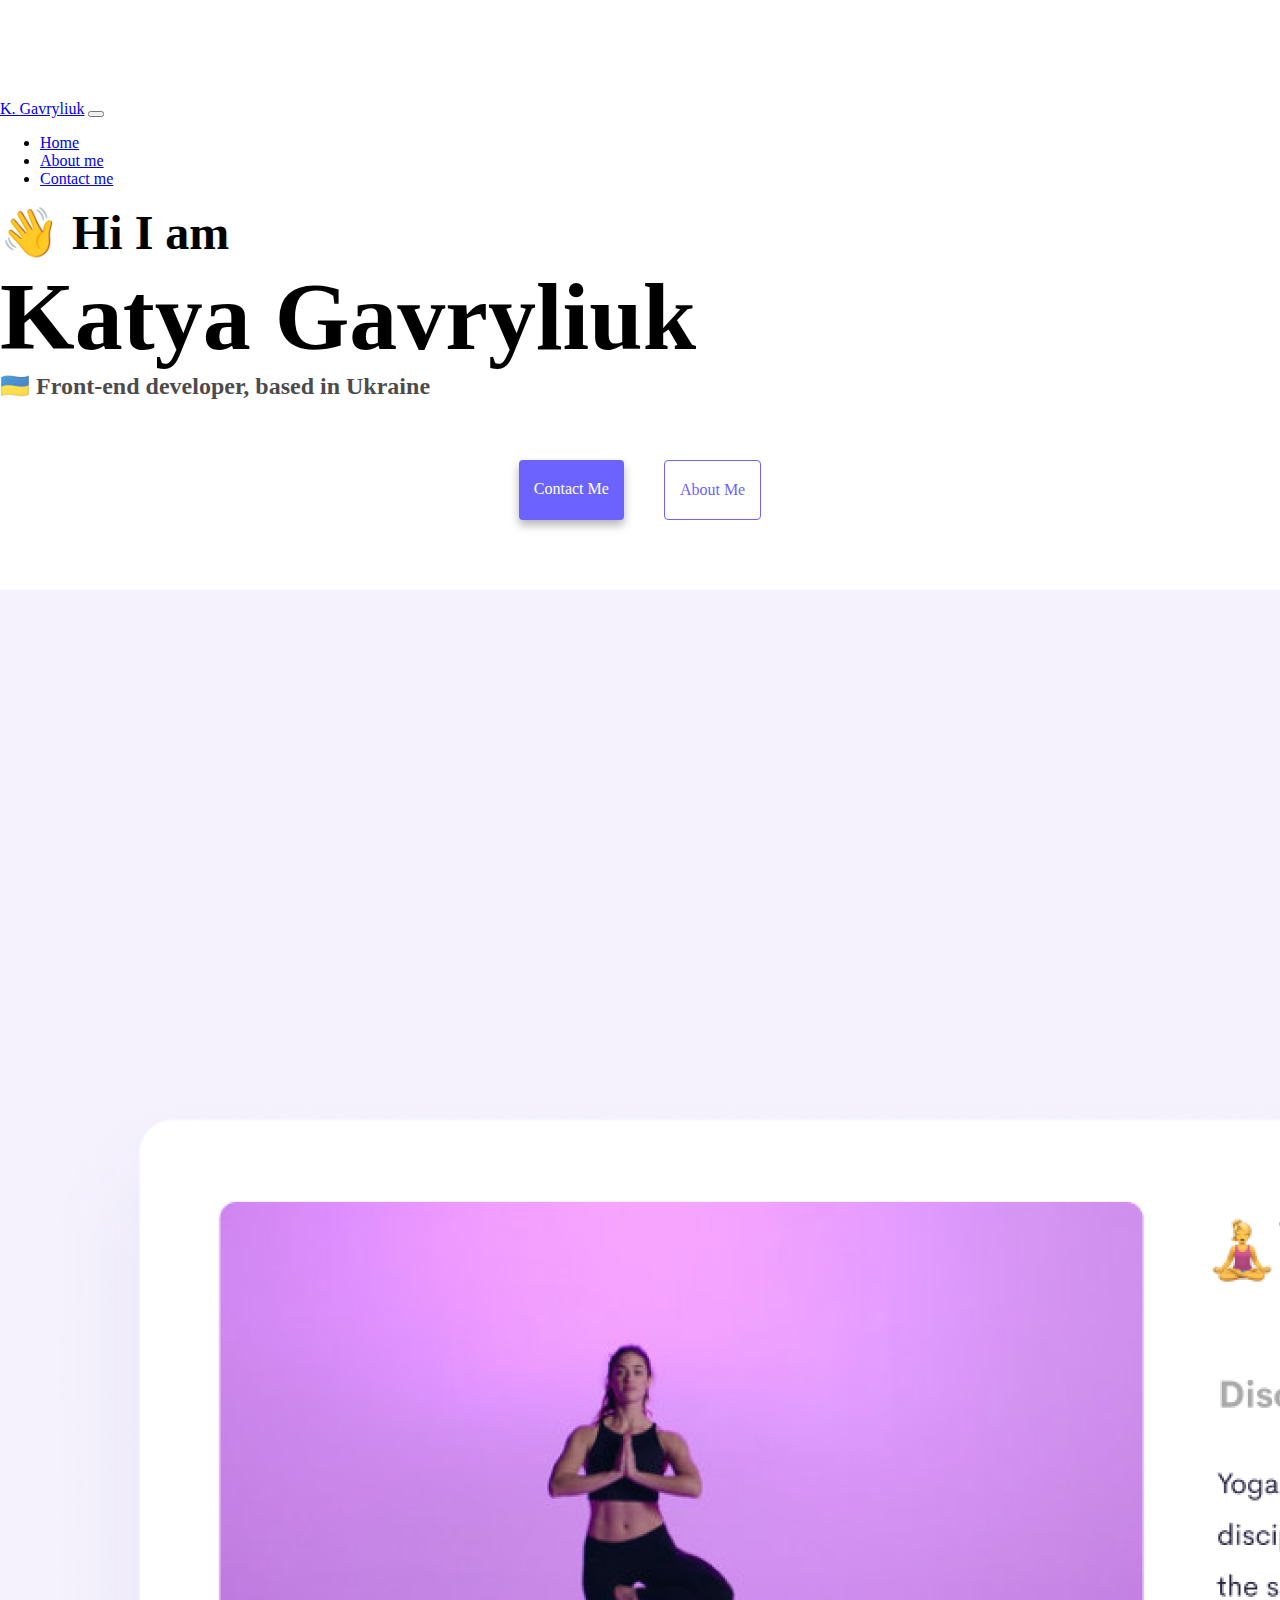
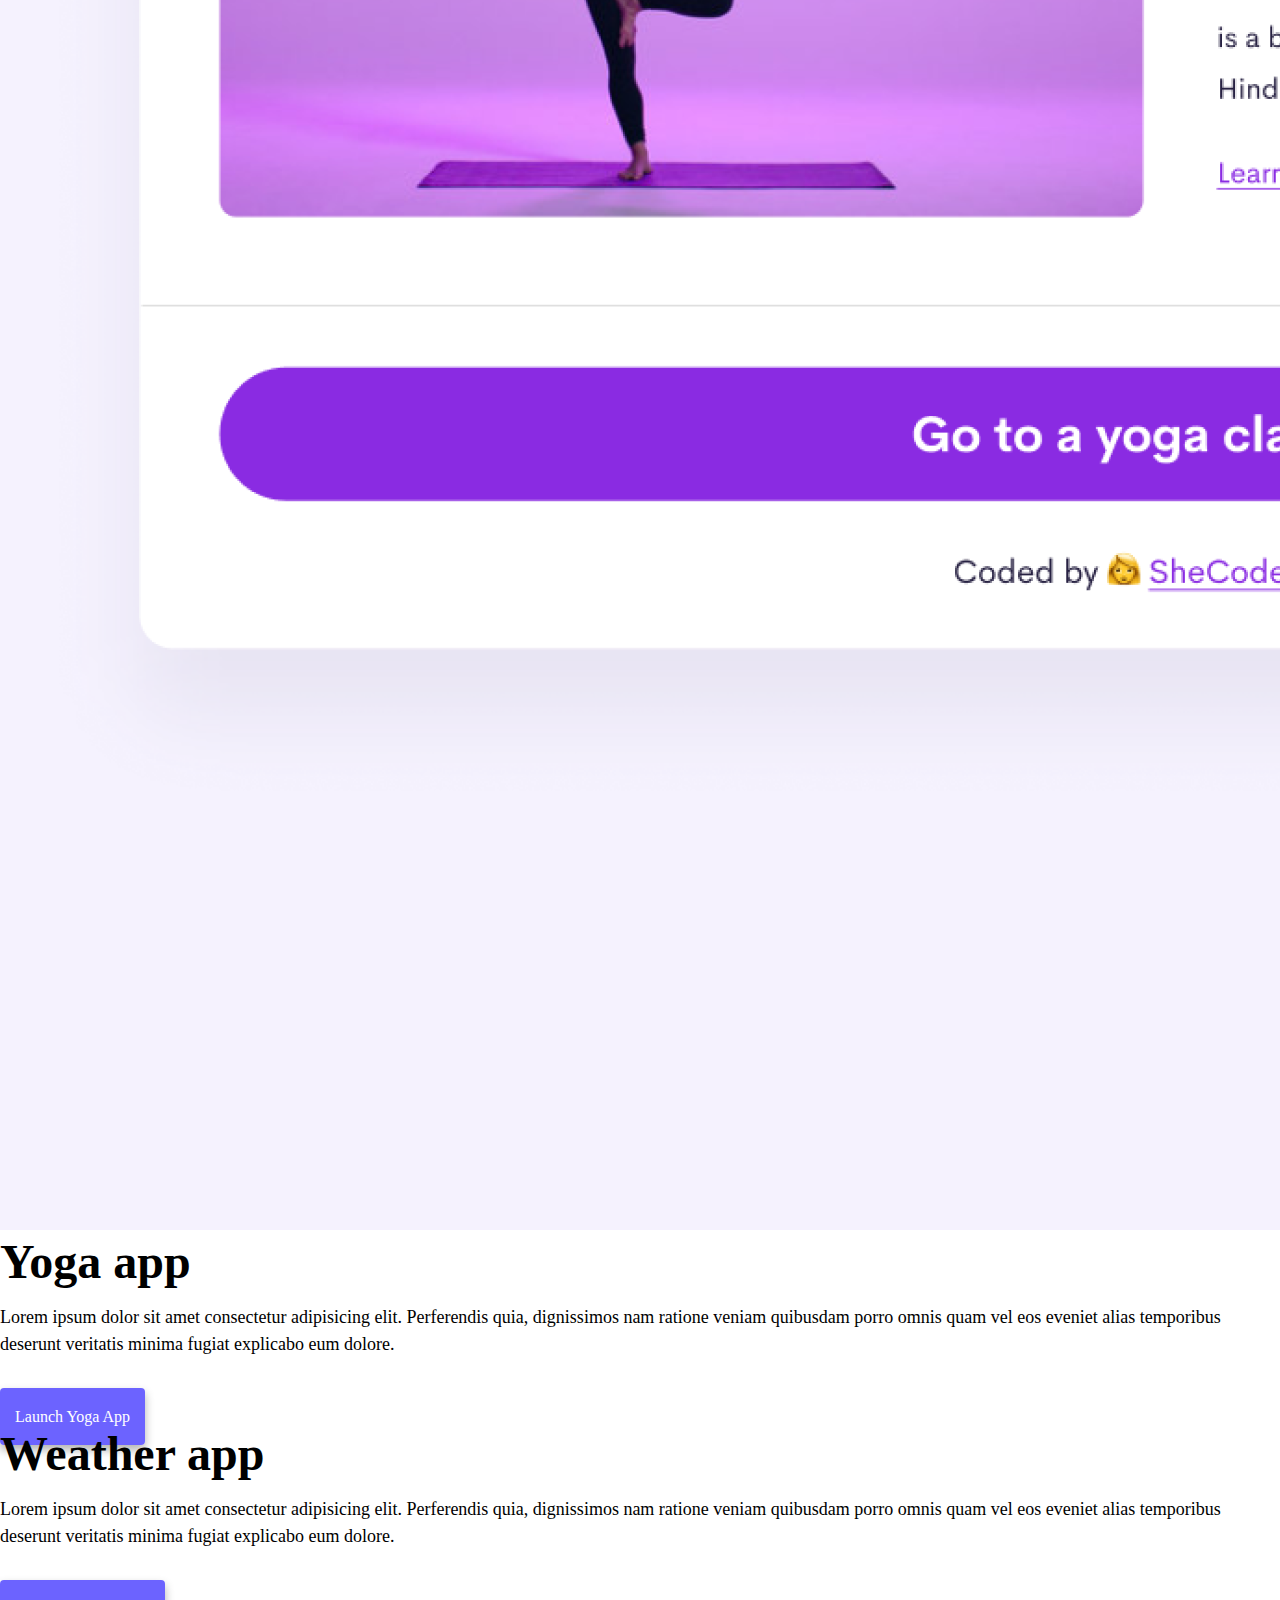
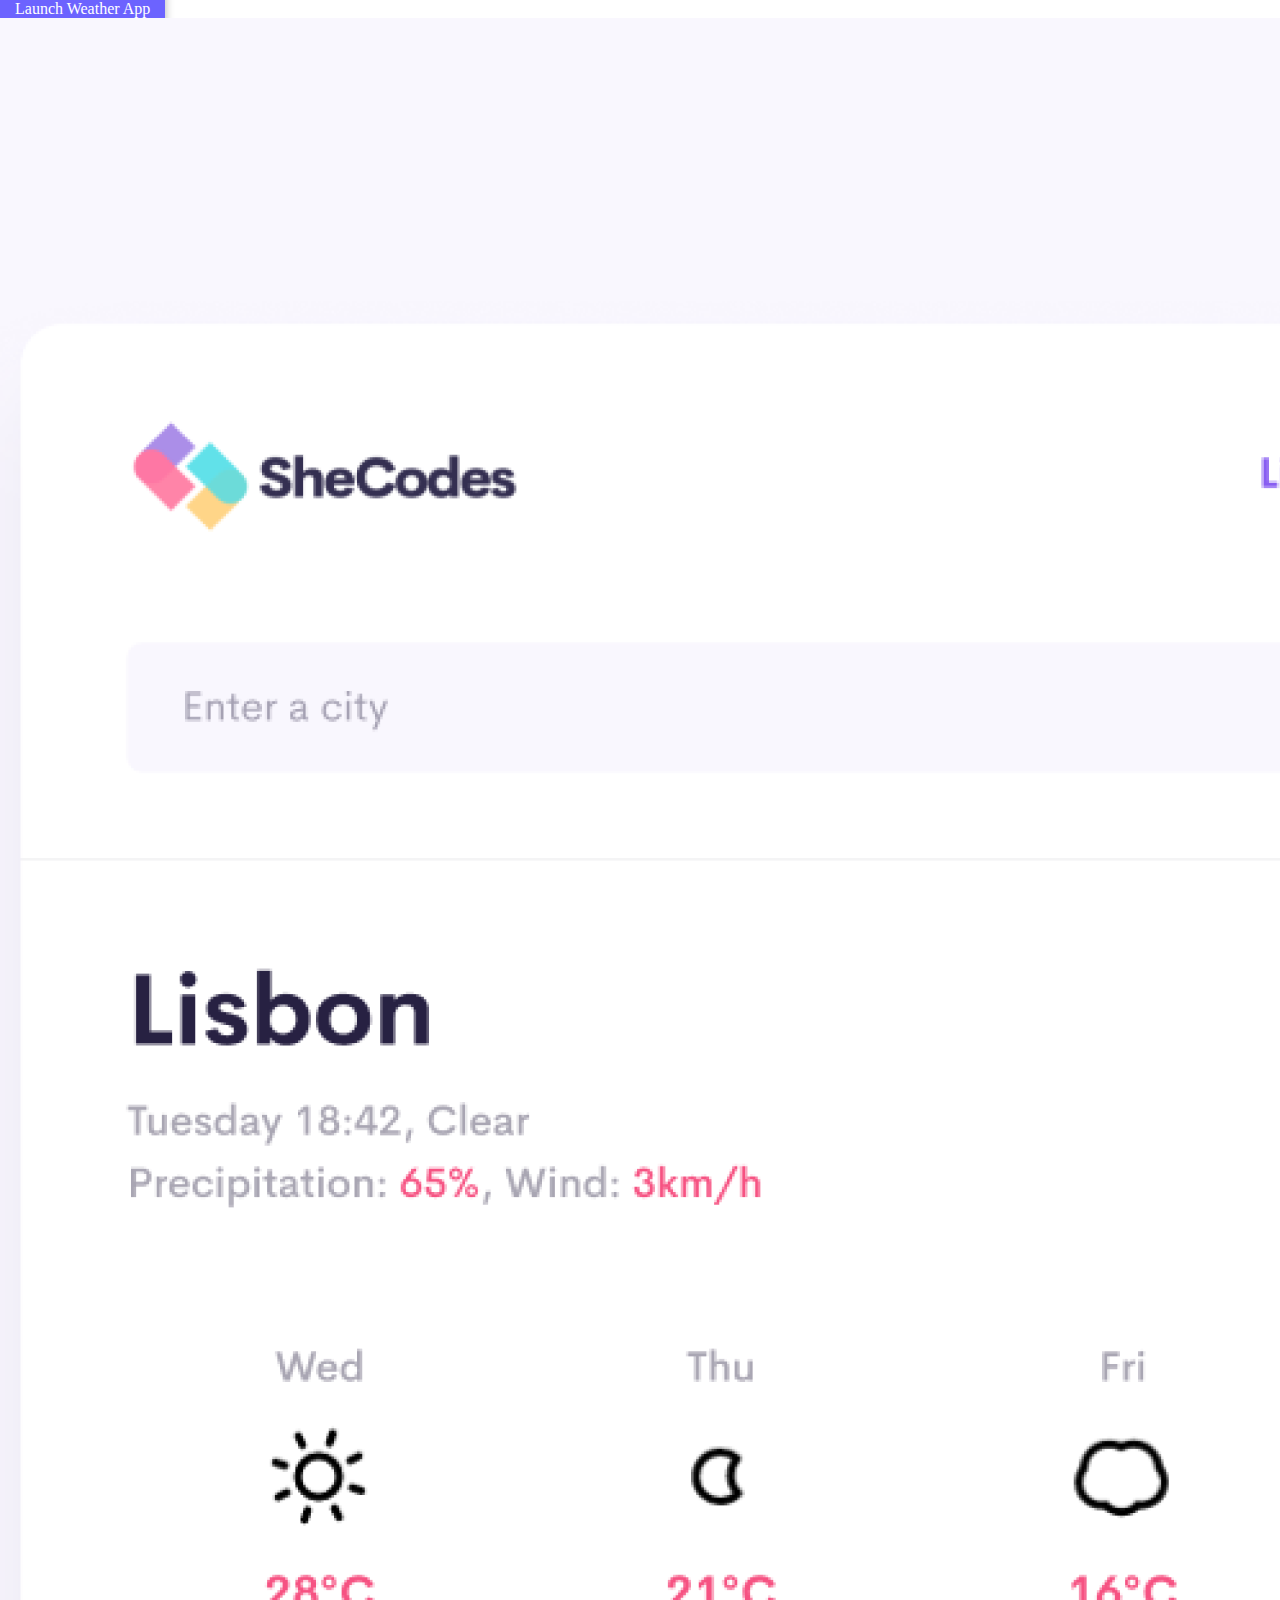
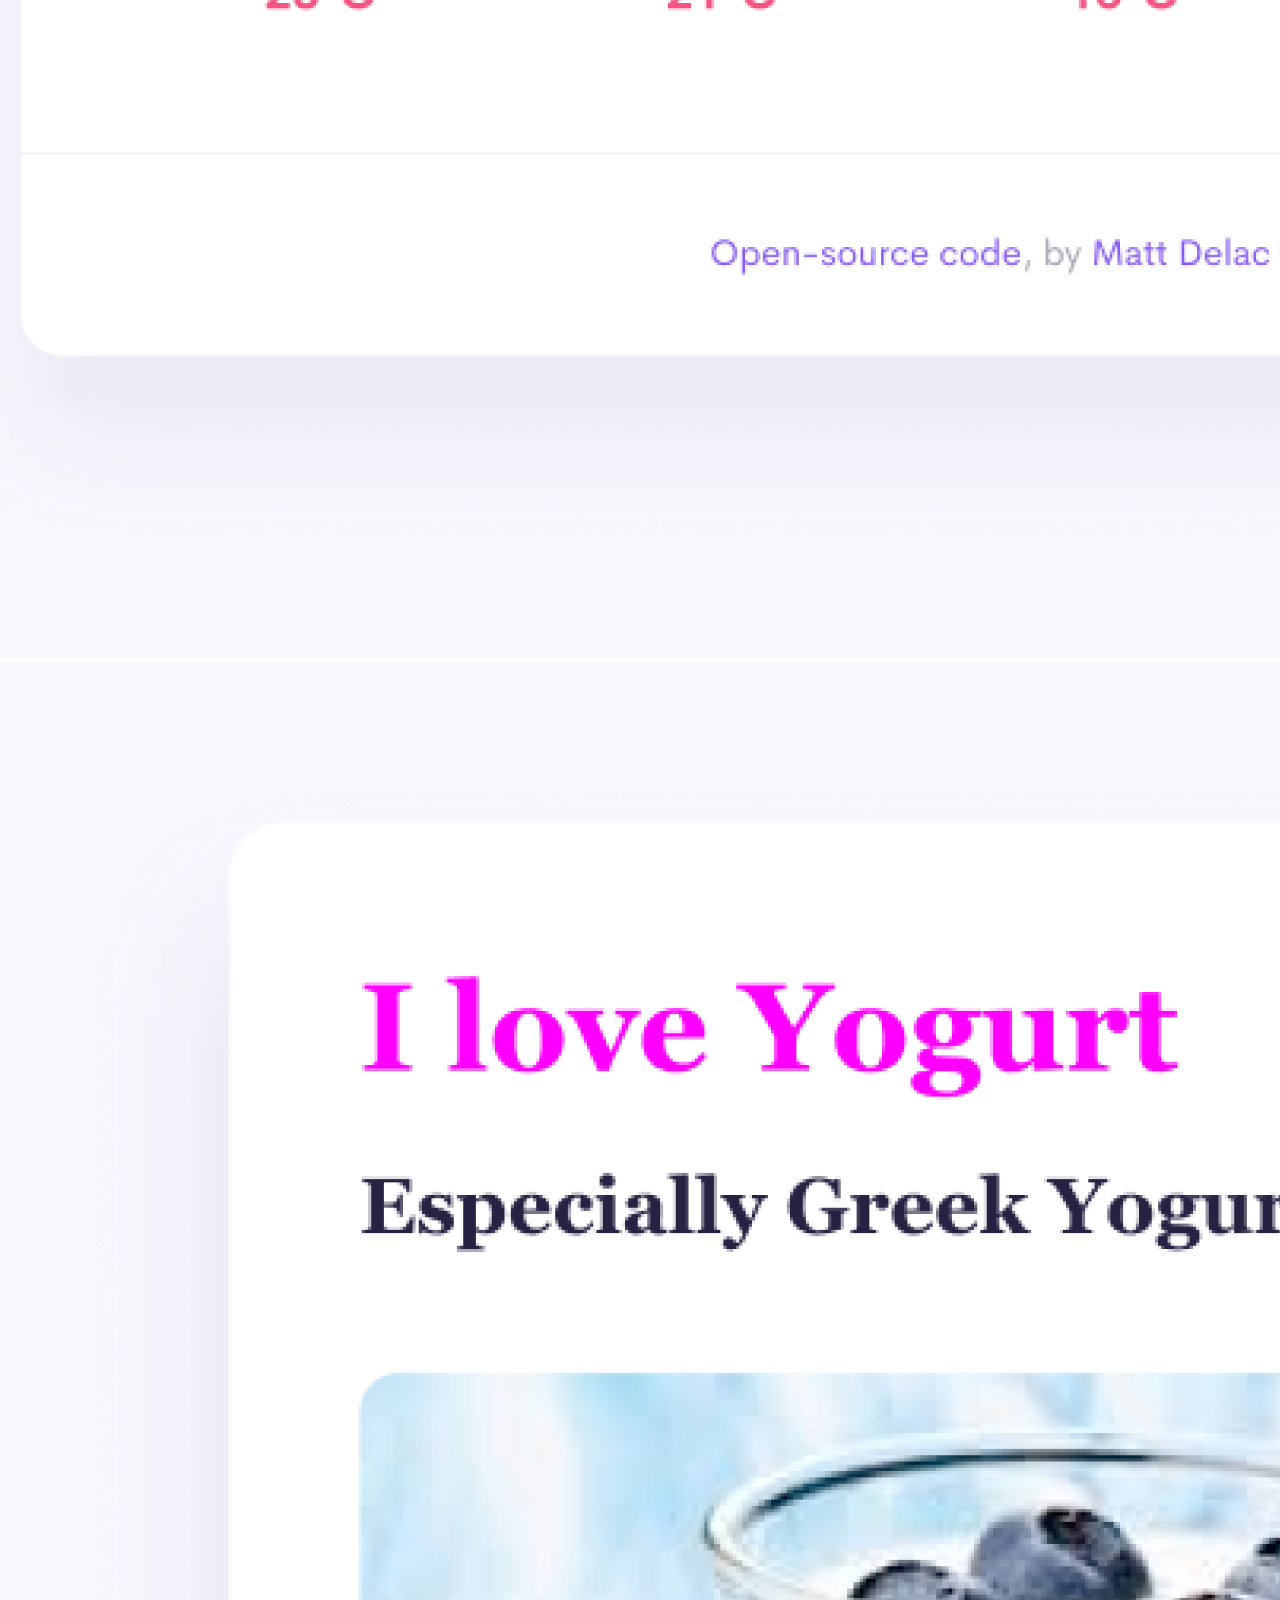
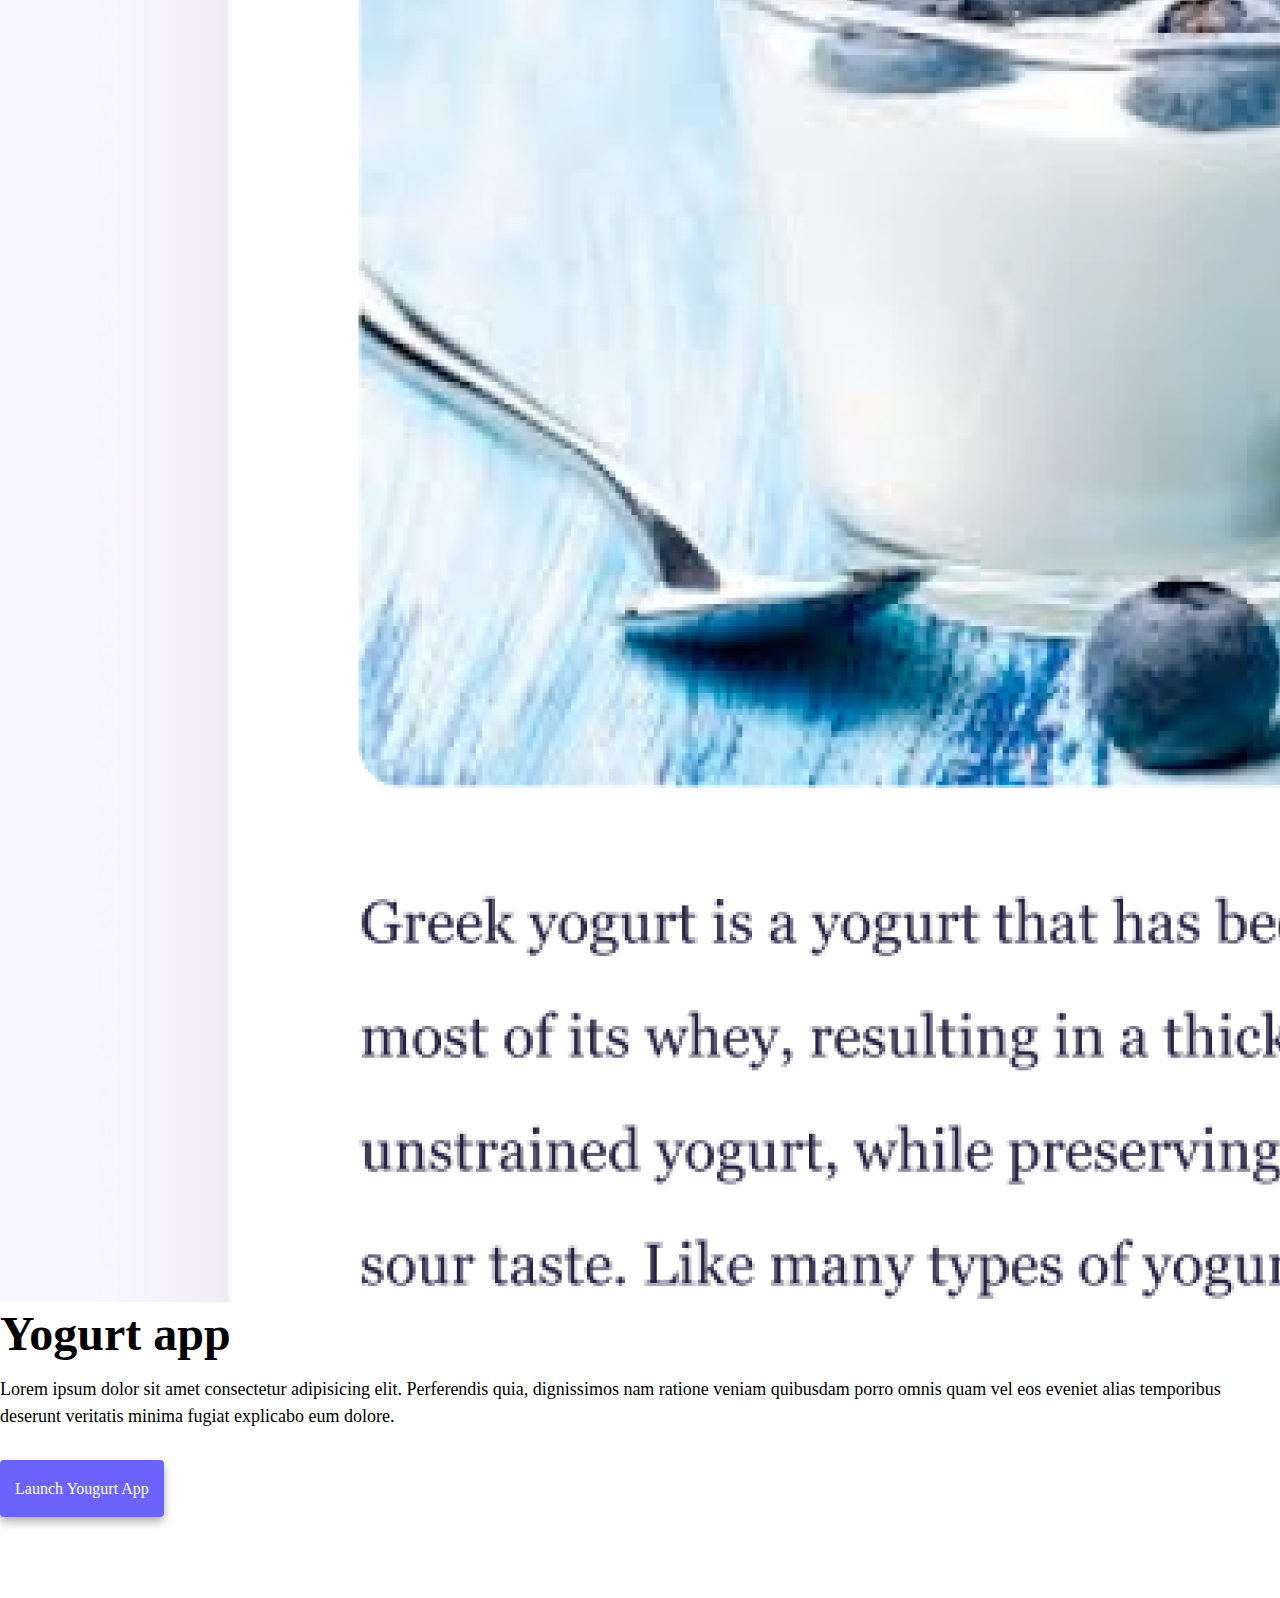
<file: index.html>
<!DOCTYPE html>
<html lang="en">
  <head>
    <meta charset="UTF-8" />
    <meta http-equiv="X-UA-Compatible" content="IE=edge" />
    <meta name="viewport" content="width=device-width, initial-scale=1.0" />
    <meta
      name="description"
      content="This site is introducing IT specialist from Ukraine,front-end developer - Gavryliuk Kateryna. On the site you can find the work of the developer and contacts."
    />
    <title>Front-end developer - K.Gavryliuk</title>
    <link
      href="https://cdn.jsdelivr.net/npm/bootstrap@5.2.2/dist/css/bootstrap.min.css"
      rel="stylesheet"
      integrity="sha384-Zenh87qX5JnK2Jl0vWa8Ck2rdkQ2Bzep5IDxbcnCeuOxjzrPF/et3URy9Bv1WTRi"
      crossorigin="anonymous"
    />
    <script
      src="https://cdn.jsdelivr.net/npm/bootstrap@5.2.2/dist/js/bootstrap.bundle.min.js"
      integrity="sha384-OERcA2EqjJCMA+/3y+gxIOqMEjwtxJY7qPCqsdltbNJuaOe923+mo//f6V8Qbsw3"
      crossorigin="anonymous"
    ></script>
    <link rel="stylesheet" href="style.css" />
  </head>
  <body>
    <nav class="navbar navbar-expand-lg bg-light fixed-top">
      <div class="container">
        <a class="navbar-brand" href="/">K. Gavryliuk</a>
        <button
          class="navbar-toggler"
          type="button"
          data-bs-toggle="collapse"
          data-bs-target="#navbarSupportedContent"
          aria-controls="navbarSupportedContent"
          aria-expanded="false"
          aria-label="Toggle navigation"
        >
          <span class="navbar-toggler-icon"></span>
        </button>
        <div class="collapse navbar-collapse" id="navbarSupportedContent">
          <ul class="navbar-nav me-auto mb-2 mb-lg-0">
            <li class="nav-item">
              <a
                class="nav-link active"
                aria-current="page"
                href="index.html"
                title="Home page of K.Gavryliuk' bisiness-card website"
                >Home</a
              >
            </li>
            <li class="nav-item">
              <a
                class="nav-link"
                href="about.html"
                title="Information about the developer"
                >About me</a
              >
            </li>
            <li class="nav-item">
              <a
                class="nav-link"
                href="about.html#contact"
                title="Contact the developer"
                >Contact me</a
              >
            </li>
          </ul>
        </div>
      </div>
    </nav>
    <h2 class="text-center">👋 Hi I am</h2>
    <h1 class="text-center">Katya Gavryliuk</h1>
    <h3 class="text-center">🇺🇦 Front-end developer, based in Ukraine</h3>

    <div class="navigation-links">
      <a
        href="about.html#contact"
        class="contact-link"
        title="Contact the developer"
        >Contact me</a
      >
      <a
        href="about.html"
        class="about-link"
        title="Information about the developer"
        >About me</a
      >
    </div>

    <div class="container block-image">
      <div class="row">
        <div class="d-none col-sm-6 d-sm-block">
          <img
            src="images/yoga.png"
            alt="yoga application"
            class="img-fluid rounded"
          />
        </div>
        <div class="col-12 col-sm-6 text-center text-sm-start">
          <h2 class="mb-3">Yoga app</h2>
          <p>
            Lorem ipsum dolor sit amet consectetur adipisicing elit. Perferendis
            quia, dignissimos nam ratione veniam quibusdam porro omnis quam vel
            eos eveniet alias temporibus deserunt veritatis minima fugiat
            explicabo eum dolore.
          </p>
          <a href="#" class="contact-link" title="Yoga Application"
            >Launch Yoga App</a
          >
        </div>
      </div>
      <div class="row mt-5">
        <div class="col-12 col-sm-6 text-center text-sm-start">
          <h2 class="mb-3">Weather app</h2>
          <p class="">
            Lorem ipsum dolor sit amet consectetur adipisicing elit. Perferendis
            quia, dignissimos nam ratione veniam quibusdam porro omnis quam vel
            eos eveniet alias temporibus deserunt veritatis minima fugiat
            explicabo eum dolore.
          </p>
          <a href="#" class="contact-link" title="Weather application"
            >Launch Weather App</a
          >
        </div>
        <div class="d-none col-sm-6 d-sm-block">
          <img
            src="images/weather.png"
            alt="weather application"
            class="img-fluid rounded"
          />
        </div>
      </div>
      <div class="row mt-5">
        <div class="d-none col-sm-6 d-sm-block">
          <img
            src="images/yogurt.png"
            alt="yogurt application"
            class="img-fluid rounded"
          />
        </div>
        <div class="col-12 col-sm-6 text-center text-sm-start">
          <h2 class="mb-3">Yogurt app</h2>
          <p>
            Lorem ipsum dolor sit amet consectetur adipisicing elit. Perferendis
            quia, dignissimos nam ratione veniam quibusdam porro omnis quam vel
            eos eveniet alias temporibus deserunt veritatis minima fugiat
            explicabo eum dolore.
          </p>
          <a href="#" class="contact-link" title="Yougurt application"
            >Launch Yougurt App</a
          >
        </div>
      </div>
    </div>
  </body>
</html>
</file>
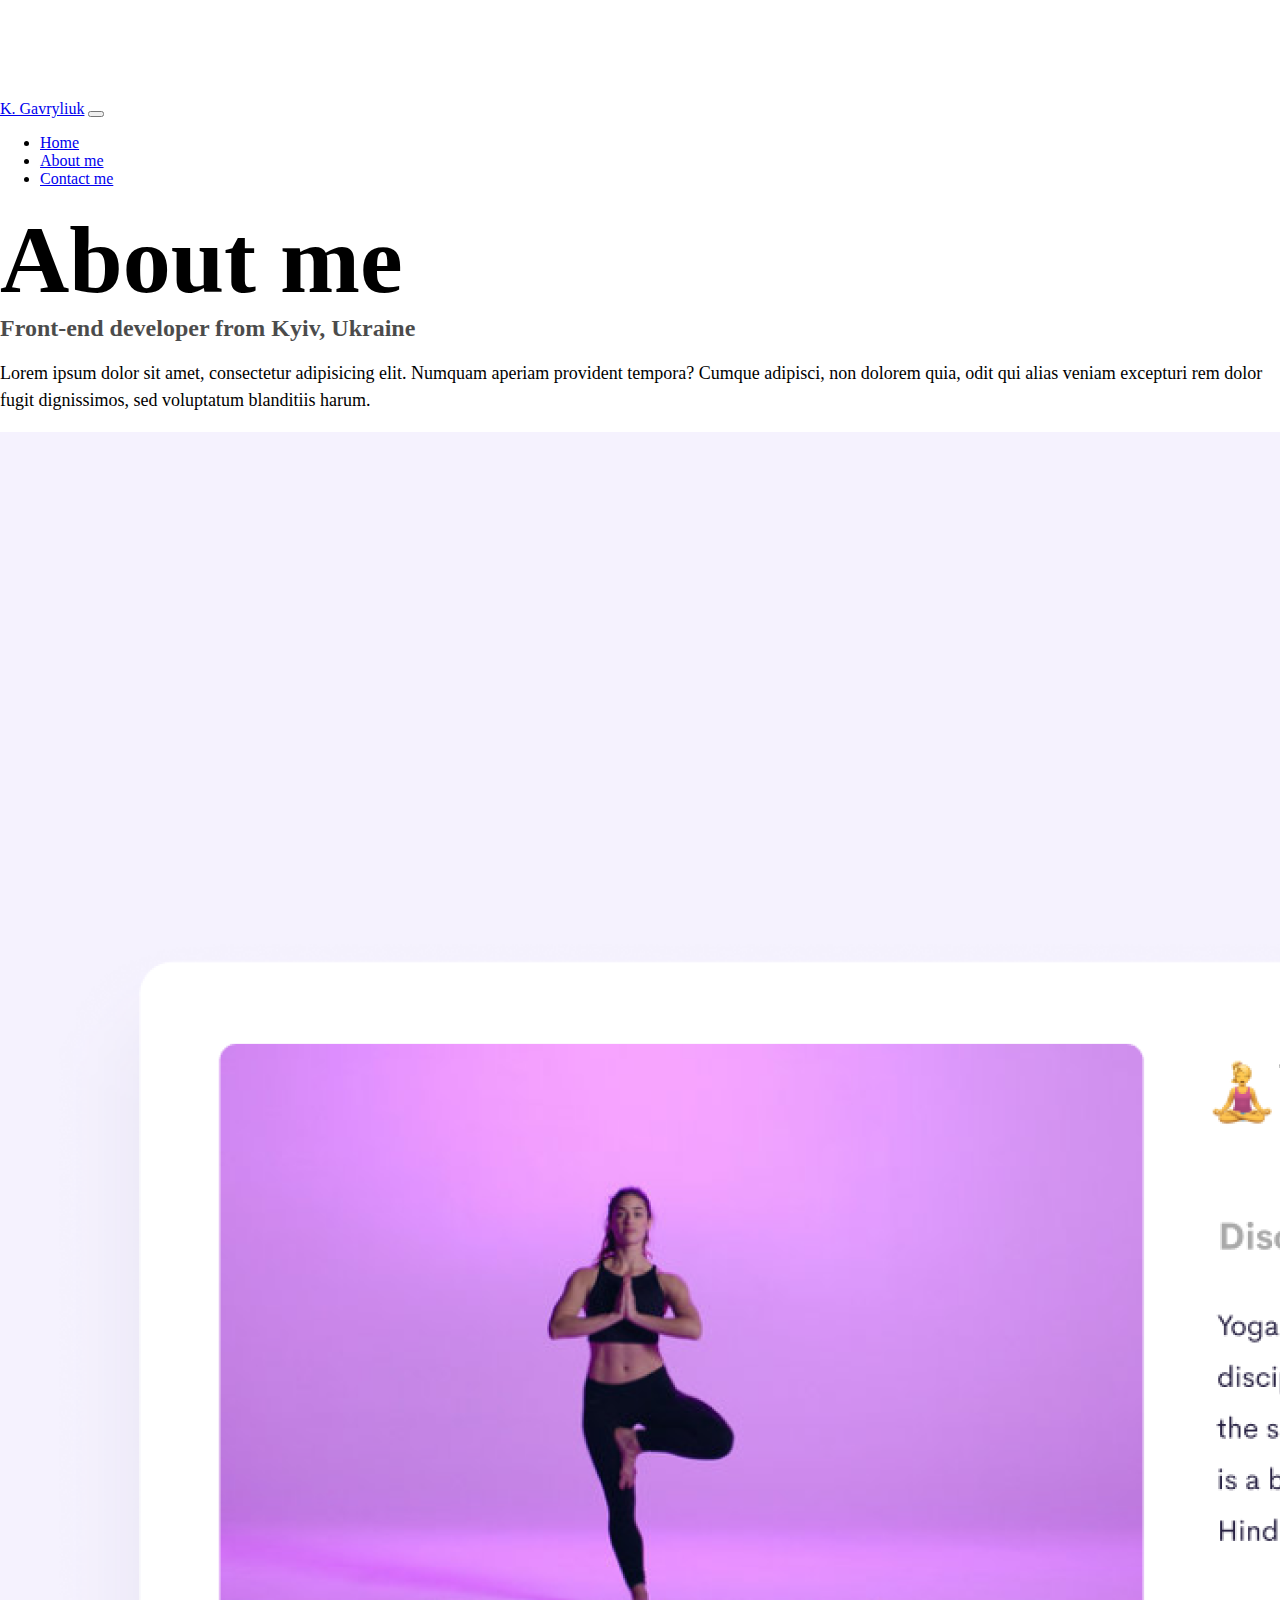
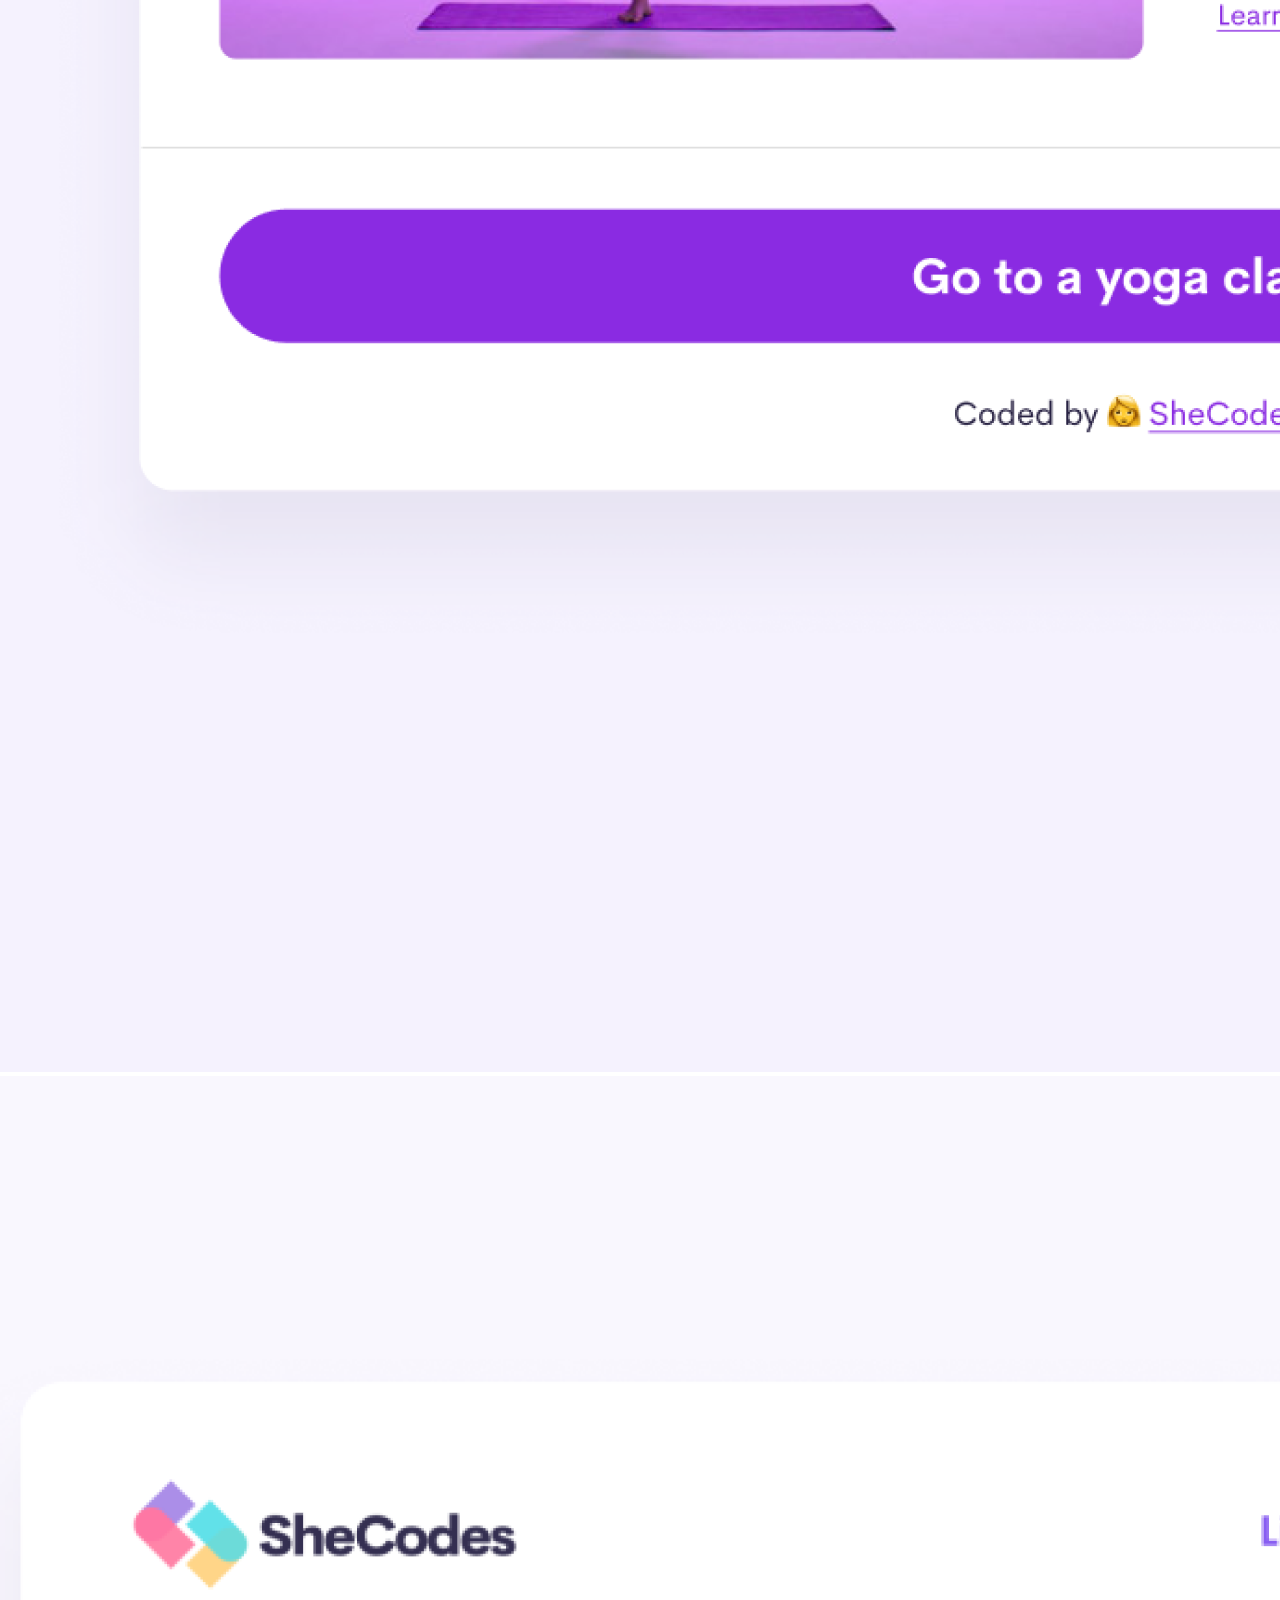
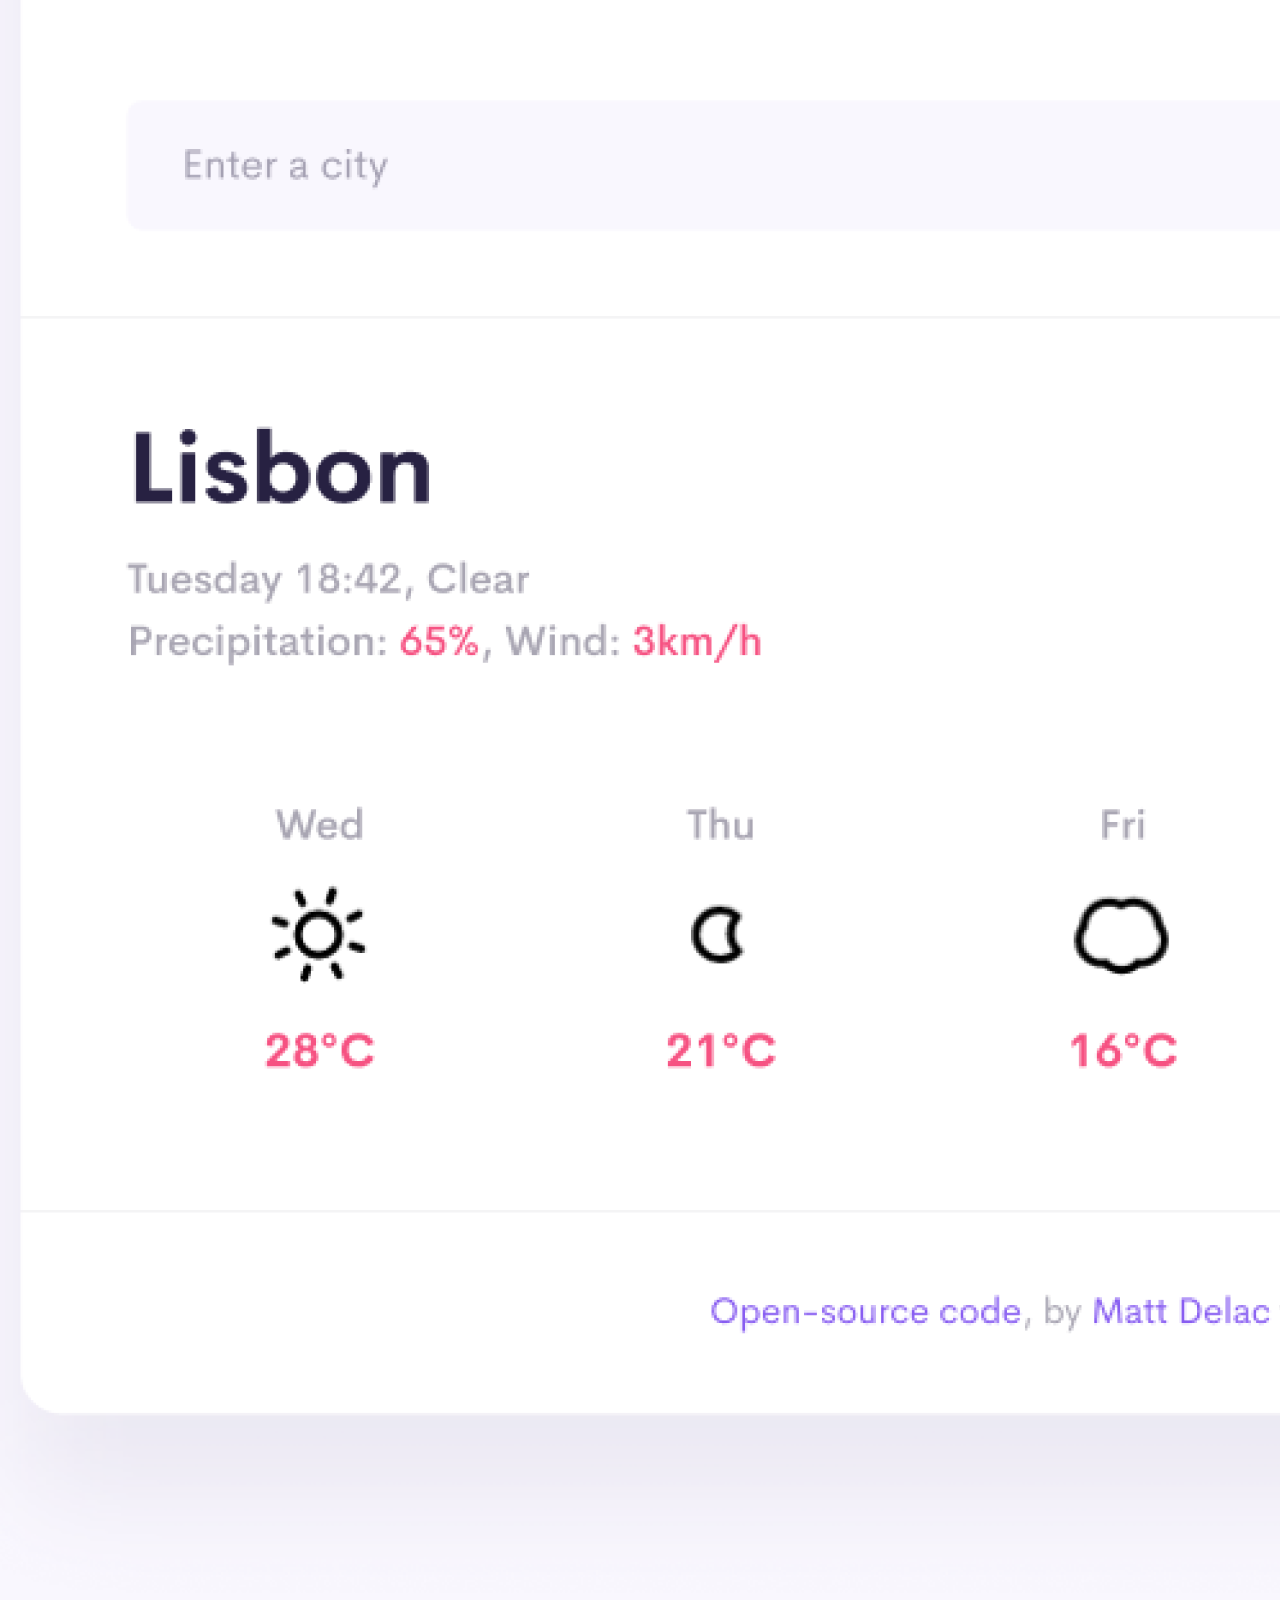
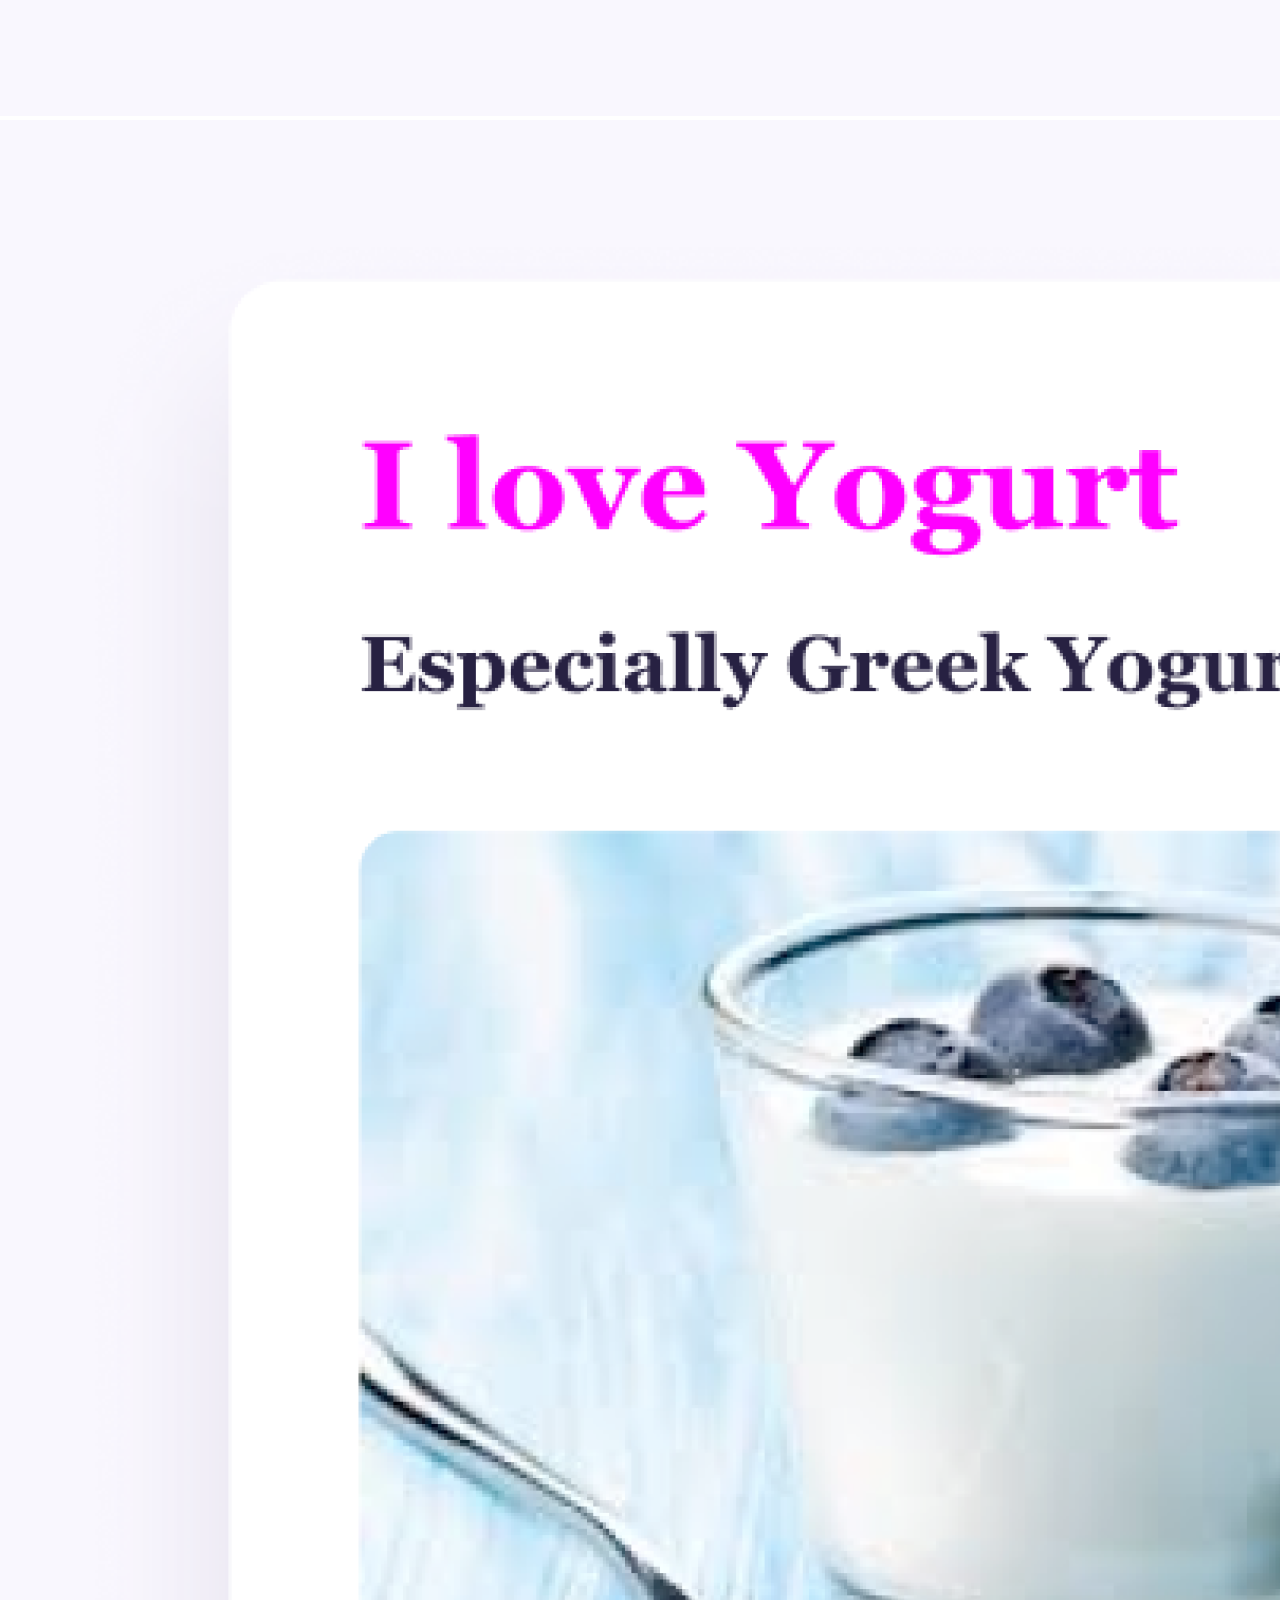
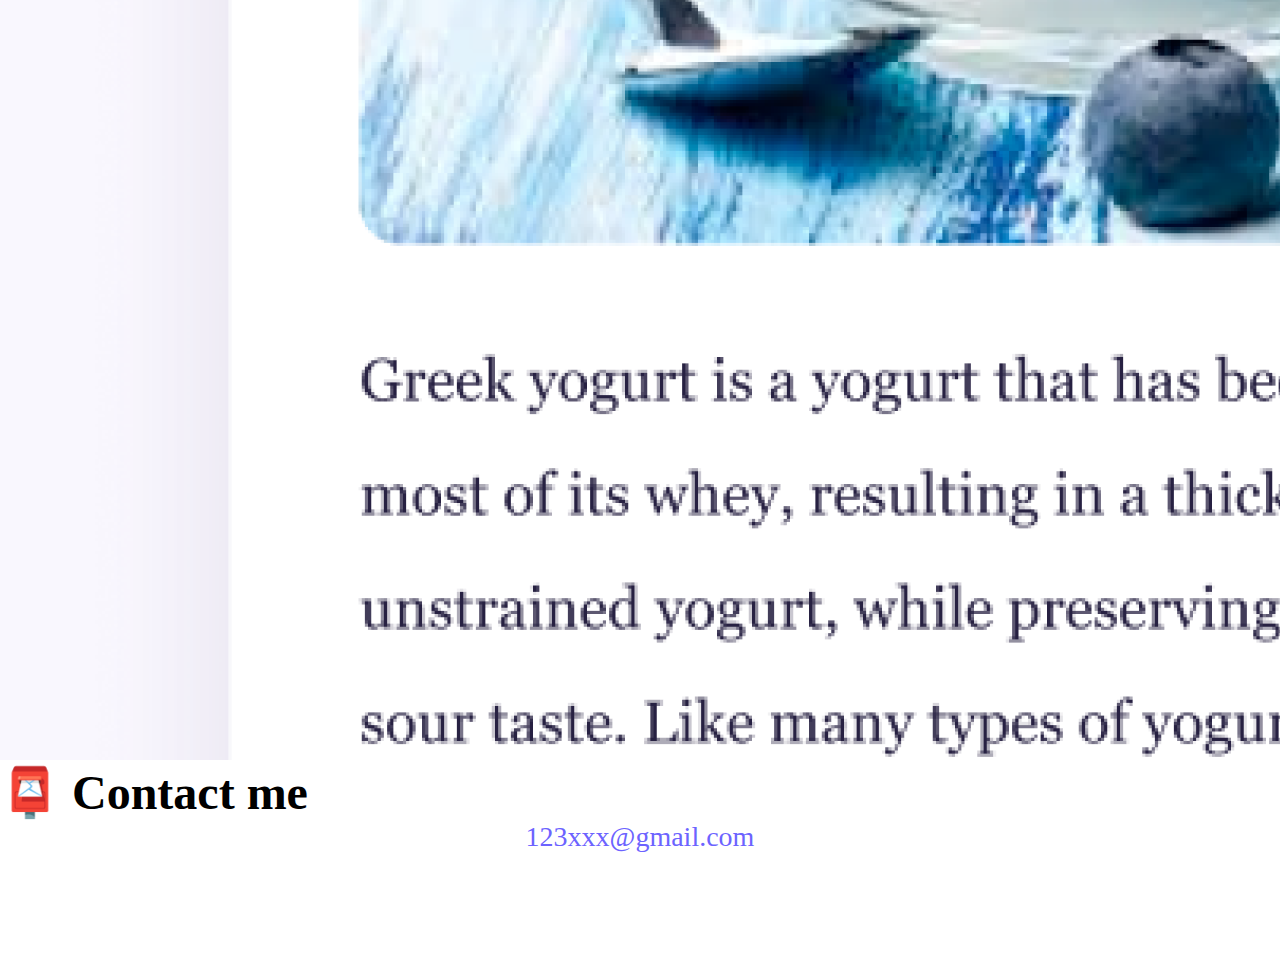
<file: about.html>
<!DOCTYPE html>
<html lang="en">
  <head>
    <meta charset="UTF-8" />
    <meta http-equiv="X-UA-Compatible" content="IE=edge" />
    <meta name="viewport" content="width=device-width, initial-scale=1.0" />
    <link
      href="https://cdn.jsdelivr.net/npm/bootstrap@5.2.2/dist/css/bootstrap.min.css"
      rel="stylesheet"
      integrity="sha384-Zenh87qX5JnK2Jl0vWa8Ck2rdkQ2Bzep5IDxbcnCeuOxjzrPF/et3URy9Bv1WTRi"
      crossorigin="anonymous"
    />

    <link rel="stylesheet" href="style.css" />
    <title>About KG</title>
  </head>
  <body>
    <nav class="navbar navbar-expand-lg bg-light fixed-top">
      <div class="container">
        <a class="navbar-brand" href="/">K. Gavryliuk</a>
        <button
          class="navbar-toggler"
          type="button"
          data-bs-toggle="collapse"
          data-bs-target="#navbarSupportedContent"
          aria-controls="navbarSupportedContent"
          aria-expanded="false"
          aria-label="Toggle navigation"
        >
          <span class="navbar-toggler-icon"></span>
        </button>
        <div class="collapse navbar-collapse" id="navbarSupportedContent">
          <ul class="navbar-nav me-auto mb-2 mb-lg-0">
            <li class="nav-item">
              <a
                class="nav-link"
                aria-current="page"
                href="index.html"
                title="Home page of K.Gavryliuk' bisiness-card website"
                >Home</a
              >
            </li>
            <li class="nav-item">
              <a
                class="nav-link active"
                href="about.html"
                title="Information about the developer"
                >About me</a
              >
            </li>
            <li class="nav-item">
              <a
                class="nav-link"
                href="about.html#contact"
                title="Contact the developer"
                >Contact me</a
              >
            </li>
          </ul>
        </div>
      </div>
    </nav>
    <h1 class="text-center">About me</h1>
    <h3 class="text-center">Front-end developer from Kyiv, Ukraine</h3>
    <div class="text-center m-4">
      <p>
        Lorem ipsum dolor sit amet, consectetur adipisicing elit. Numquam
        aperiam provident tempora? Cumque adipisci, non dolorem quia, odit qui
        alias veniam excepturi rem dolor fugit dignissimos, sed voluptatum
        blanditiis harum.
      </p>
    </div>
    <div class="container">
      <div class="row">
        <div class="col-sm-4">
          <img
            src="images/yoga.png"
            class="img-fluid p-2 shadow mb-5 bg-body rounded"
            title="Yoga application"
          />
        </div>
        <div class="col-sm-4">
          <img
            src="images/weather.png"
            class="img-fluid p-2 shadow mb-5 bg-body rounded"
            title="Weather application"
          />
        </div>
        <div class="col-sm-4">
          <img
            src="images/yogurt.png"
            class="img-fluid p-2 shadow mb-5 bg-body rounded"
            title="Yogurt application"
          />
        </div>
      </div>
    </div>
    <div id="contact">
      <h2 class="text-center">📮 Contact me</h2>
      <a
        href="mailto:123xxx@gmail.com"
        class="email-link"
        title="Contact the developer"
      >
        123xxx@gmail.com</a
      >
    </div>
    <script
      src="https://cdn.jsdelivr.net/npm/bootstrap@5.2.2/dist/js/bootstrap.bundle.min.js"
      integrity="sha384-OERcA2EqjJCMA+/3y+gxIOqMEjwtxJY7qPCqsdltbNJuaOe923+mo//f6V8Qbsw3"
      crossorigin="anonymous"
    ></script>
  </body>
</html>
</file>
<file: style.css>
:root {
  --primary-color: #6c63ff;
  --secondary-color: #f5f2fe;
  --box-shadow: 0 5px 10px rgba(0, 0, 0, 0.3);
}

body {
  margin: 100px 0;
}
.main {
  margin: auto;
  max-width: 1300px;
}
h1,
h2,
h3 {
  margin: 0;
}

h1 {
  font-size: 96px;
}

h2 {
  font-size: 48px;
}

h3 {
  font-size: 24px;
  opacity: 0.7;
}

p {
  font-size: 18px;
  line-height: 1.5;
}

.navigation-links {
  display: flex;
  margin-top: 40px;
  justify-content: center;
}
.navigation-links a,
.block-image a {
  border-radius: 4px;
  padding: 20px 15px;
  text-decoration: none;
  text-transform: capitalize;
}
@media (max-width: 720px) {
  h1 {
    font-size: 48px;
    line-height: 1.5;
  }
  h2 {
    font-size: 32px;
  }
  .block-image a {
    display: block;
    text-align: center;
    margin: 0 20px;
  }
}
.navigation-links a {
  margin: 20px;
}

.contact-link {
  background: var(--primary-color);
  box-shadow: var(--box-shadow);
  color: white;
}

.about-link {
  color: var(--primary-color);
  border: 1px solid var(--primary-color);
}

.about-paragraphs {
  display: flex;
  margin: 30px 0;
}

.about-paragraphs p {
  margin: 10px;
}

.email-link {
  display: flex;
  justify-content: center;
  color: var(--primary-color);
  font-size: 28px;
  text-decoration: none;
}

.email-link:hover {
  text-decoration: underline;
}
.block-image {
  margin-top: 50px;
  margin-bottom: 50px;
}

.block-image p {
  margin: 15px 0 50px 0;
}
</file>
